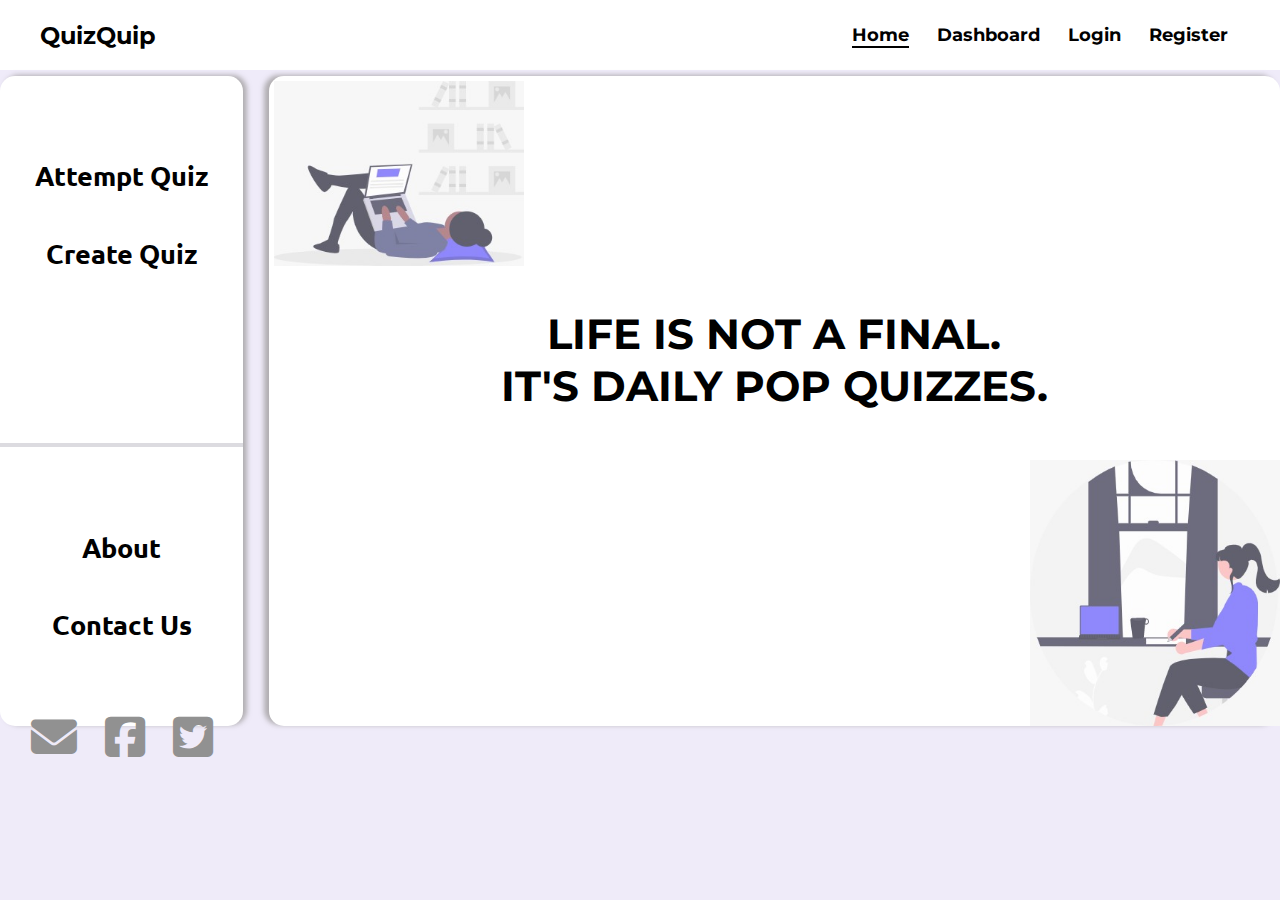
<file: index.html>
<!DOCTYPE html>
<html lang="en">
<head>
    <meta charset="UTF-8">
    <meta http-equiv="X-UA-Compatible" content="IE=edge">
    <meta name="viewport" content="width=device-width, initial-scale=1.0">
    <title>QuizQuip - Home</title>
    <link rel="stylesheet" href="style.css">
    <link rel="stylesheet" href="https://cdnjs.cloudflare.com/ajax/libs/font-awesome/6.1.0/css/all.min.css">
</head>
<body>
    <header>
        <div class="logo">QuizQuip</div>
        <nav>
            <ul>
                <li><a class="active" href="index.html">Home</a></li>
                <li><a href="dashboard.html">Dashboard</a></li>
                <li><a href="login.html">Login</a></li>
                <li><a href="register.html">Register</a></li>
            </ul>
        </nav>
    </header>
    <section class="container">
        <section class="col-one">
            <div class="quiz-link">
                <h2><a href="">Attempt Quiz</a></h2>
                <h2><a href="">Create Quiz</a></h2>
            </div>
            
            <div class="about-link">
                <h2><a href="">About</a></h2>
                <h2><a href="">Contact Us</a></h2>
                <div class="social-icon">
                    <i class="fa-solid fa-envelope"></i>
                    <i class="fa-brands fa-facebook-square"></i>
                    <i class="fa-brands fa-twitter-square"></i>
                </div>
            </div>
        </section>

        <section class="col-two">
            <img class="img-one" src="1.jpg">
            <h2>
                Life is not a Final. <br>
                It's daily pop quizzes.
            </h2>
            <img class="img-two" src="2.jpg">
        </section>
    </section>
</body>
</html>
</file>
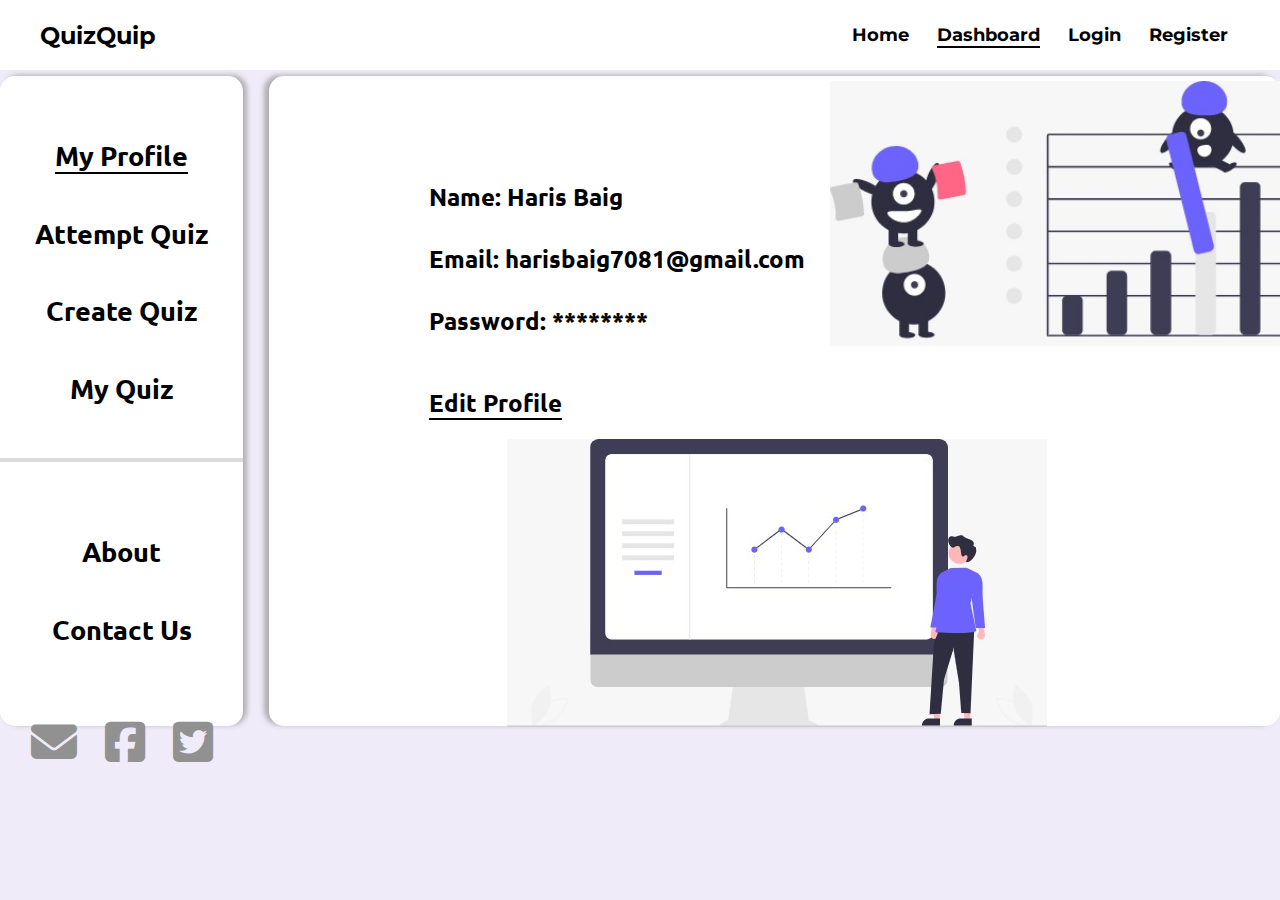
<file: dashboard.html>
<!DOCTYPE html>
<html lang="en">
<head>
    <meta charset="UTF-8">
    <meta http-equiv="X-UA-Compatible" content="IE=edge">
    <meta name="viewport" content="width=device-width, initial-scale=1.0">
    <title>QuizQuip - Dashboard</title>
    <link rel="stylesheet" href="style.css">
    <link rel="stylesheet" href="https://cdnjs.cloudflare.com/ajax/libs/font-awesome/6.1.0/css/all.min.css">
</head>
<body>
    <header>
        <div class="logo">QuizQuip</div>
        <nav>
            <ul>
                <li><a href="index.html">Home</a></li>
                <li><a class="active" href="dashboard.html">Dashboard</a></li>
                <li><a href="login.html">Login</a></li>
                <li><a href="register.html">Register</a></li>
            </ul>
        </nav>
    </header>
    <section class="container">
        <section class="dashboard-col-one">
            <div class="dashboard-quiz-link">
                <h2 ><a href="" style="border-bottom:2px solid #000">My Profile</a></h2>
                <h2><a href="">Attempt Quiz</a></h2>
                <h2><a href="">Create Quiz</a></h2>
                <h2><a href="">My Quiz</a></h2>
            </div>

            <div class="dashboard-about-link">
                <h2><a href="">About</a></h2>
                <h2><a href="">Contact Us</a></h2>
                <div class="social-icon">
                    <i class="fa-solid fa-envelope"></i>
                    <i class="fa-brands fa-facebook-square"></i>
                    <i class="fa-brands fa-twitter-square"></i>
                </div>
            </div>
        </section>

        <section class="dashboard-col-two">
            <img class="img-three" src="3.jpg">
            <div>
                <h2>Name: Haris Baig</h2>
                <h2>Email: harisbaig7081@gmail.com</h2>
                <h2>Password: ********</h2>
                <h2><a style="border-bottom:2px solid #000;" href="">Edit Profile</a></h2>
            </div>

            <img class="img-four" src="4.jpg">
        </section>
    </section>
</body>
</html>
</file>
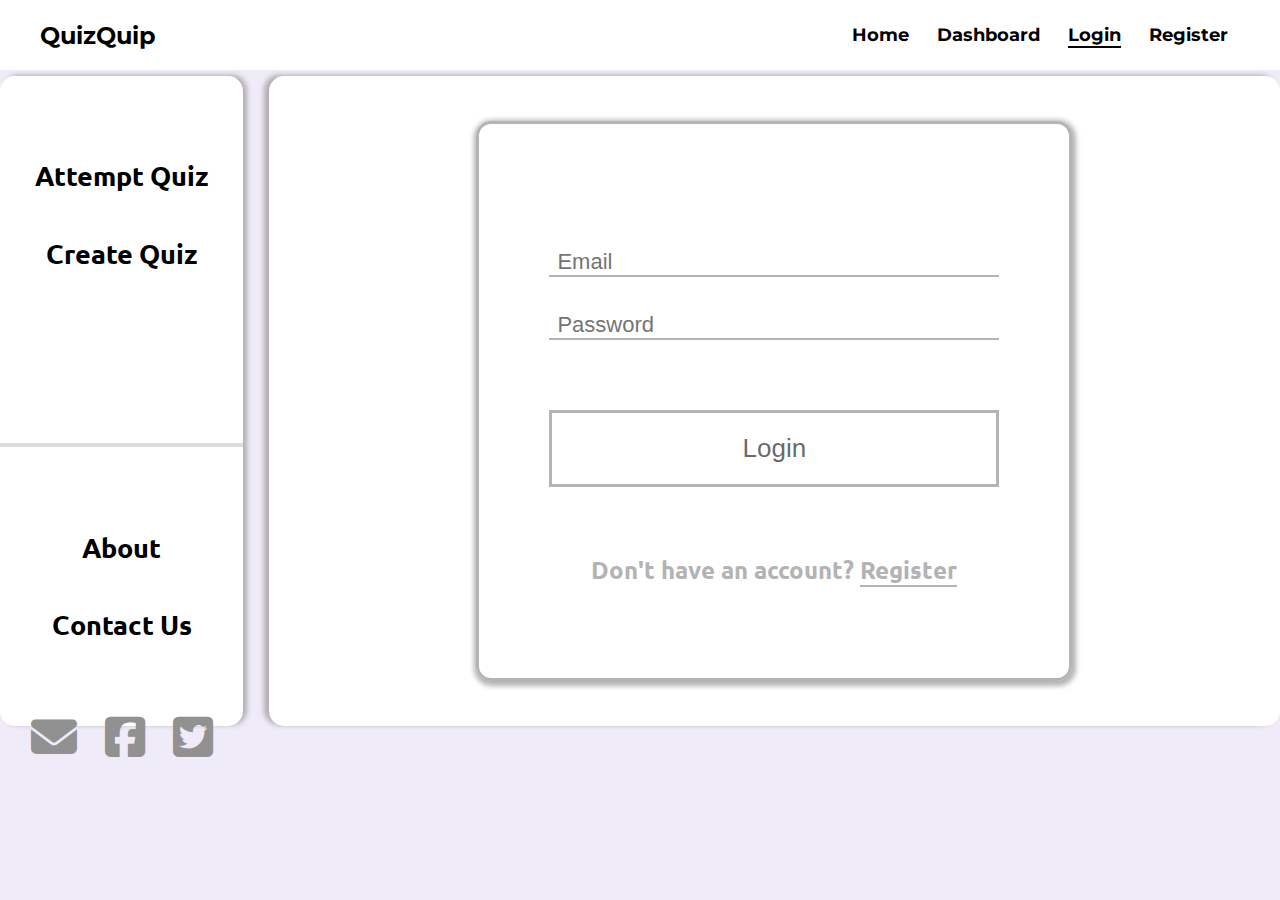
<file: login.html>
<!DOCTYPE html>
<html lang="en">
<head>
    <meta charset="UTF-8">
    <meta http-equiv="X-UA-Compatible" content="IE=edge">
    <meta name="viewport" content="width=device-width, initial-scale=1.0">
    <title>QuizQuip - Login</title>
    <link rel="stylesheet" href="style.css">
    <link rel="stylesheet" href="https://cdnjs.cloudflare.com/ajax/libs/font-awesome/6.1.0/css/all.min.css">
</head>
<body>
    <header>
        <div class="logo">QuizQuip</div>
        <nav>
            <ul>
                <li><a href="index.html">Home</a></li>
                <li><a href="dashboard.html">Dashboard</a></li>
                <li><a class="active" href="login.html">Login</a></li>
                <li><a href="register.html">Register</a></li>
            </ul>
        </nav>
    </header>
    <section class="container">
        <section class="col-one">
            <div class="quiz-link">
                <h2><a href="">Attempt Quiz</a></h2>
                <h2><a href="">Create Quiz</a></h2>
            </div>
            
            <div class="about-link">
                <h2><a href="">About</a></h2>
                <h2><a href="">Contact Us</a></h2>
                <div class="social-icon">
                    <i class="fa-solid fa-envelope"></i>
                    <i class="fa-brands fa-facebook-square"></i>
                    <i class="fa-brands fa-twitter-square"></i>
                </div>
            </div>
        </section>

        <section class="login-col-two">
            <div class="form">
                <form class="login-form">
                    <input type="email" placeholder="Email">
                    <input type="password" placeholder="Password">
                    <input class="submit-btn" type="submit" value="Login">
                    <h4 class="form-text">Don't have an account?  <span style="border-bottom:2px solid rgba(156,154,154,0.75)">Register</span></h4>
                </form>
            </div>
        </section>
    </section>
</body>
</html>
</file>
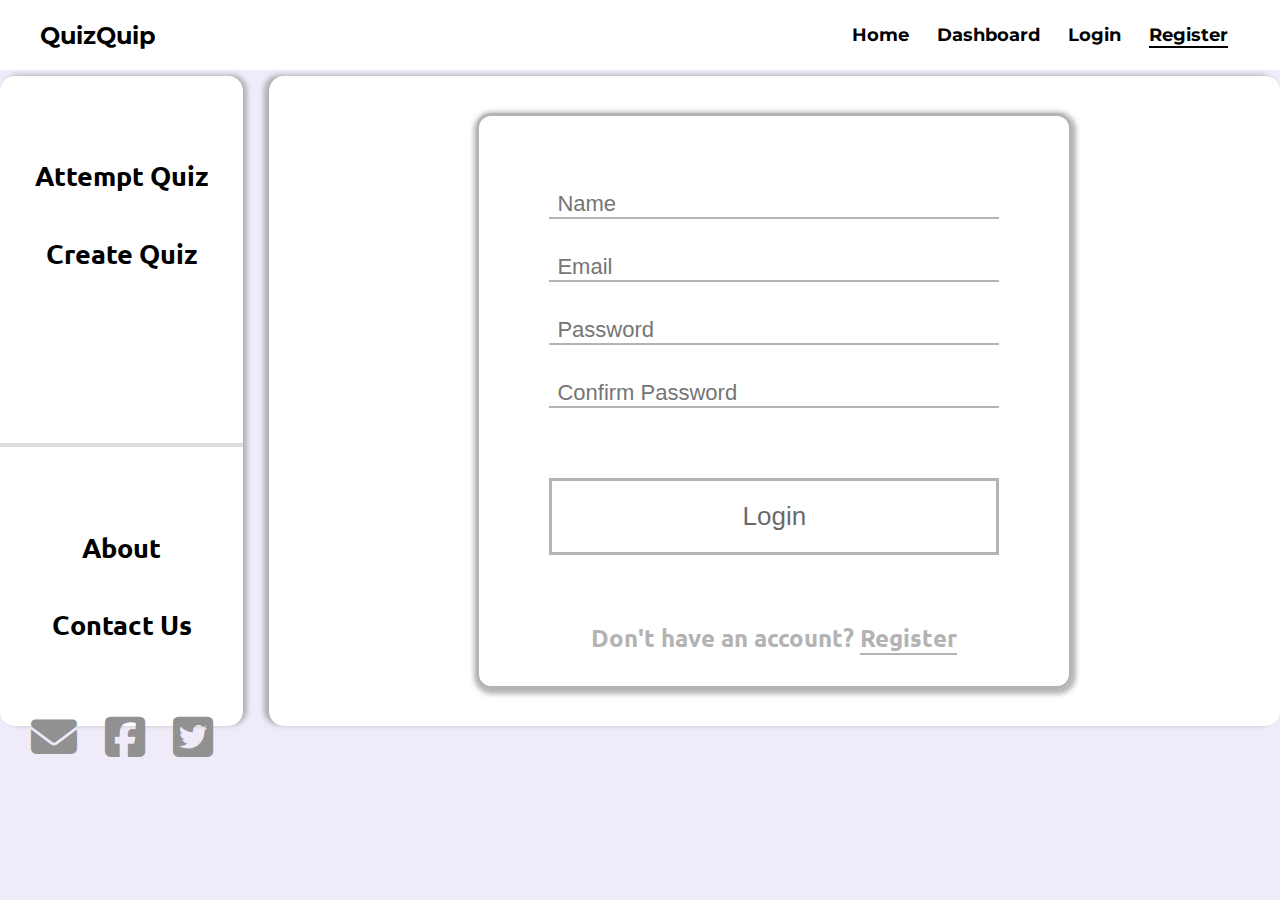
<file: register.html>
<!DOCTYPE html>
<html lang="en">
<head>
    <meta charset="UTF-8">
    <meta http-equiv="X-UA-Compatible" content="IE=edge">
    <meta name="viewport" content="width=device-width, initial-scale=1.0">
    <title>QuizQuip - Register</title>
    <link rel="stylesheet" href="style.css">
    <link rel="stylesheet" href="https://cdnjs.cloudflare.com/ajax/libs/font-awesome/6.1.0/css/all.min.css">
</head>
<body>
    <header>
        <div class="logo">QuizQuip</div>
        <nav>
            <ul>
                <li><a href="index.html">Home</a></li>
                <li><a href="dashboard.html">Dashboard</a></li>
                <li><a href="login.html">Login</a></li>
                <li><a class="active" href="register.html">Register</a></li>
            </ul>
        </nav>
    </header>
    <section class="container">
        <section class="col-one">
            <div class="quiz-link">
                <h2><a href="">Attempt Quiz</a></h2>
                <h2><a href="">Create Quiz</a></h2>
            </div>
            
            <div class="about-link">
                <h2><a href="">About</a></h2>
                <h2><a href="">Contact Us</a></h2>
                <div class="social-icon">
                    <i class="fa-solid fa-envelope"></i>
                    <i class="fa-brands fa-facebook-square"></i>
                    <i class="fa-brands fa-twitter-square"></i>
                </div>
            </div>
        </section>

        <section class="login-col-two">
            <div class="form">
                <form class="register-form">
                    <input type="text" placeholder="Name">
                    <input type="email" placeholder="Email">
                    <input type="password" placeholder="Password">
                    <input type="password" placeholder="Confirm Password">
                    <input class="submit-btn" type="submit" value="Login">
                    <h4 class="form-text">Don't have an account?  <span style="border-bottom:2px solid rgba(156,154,154,0.75)">Register</span></h4>
                </form>
            </div>
        </section>
    </section>
</body>
</html>
</file>
<file: style.css>
@import url('https://fonts.googleapis.com/css2?family=Montserrat:ital,wght@0,100;0,200;0,300;0,400;0,500;0,600;0,700;0,800;0,900;1,100;1,200;1,300;1,400;1,500;1,600;1,700;1,800;1,900&display=swap');
@import url('https://fonts.googleapis.com/css2?family=Ubuntu:wght@300&display=swap');

html, body {
  margin: 0;
  padding: 0;
}

body {
  background-color: #efebf9;
  box-sizing: border-box;
  font-family: 'Montserrat', sans-serif;
  height: 100vh;
    overflow: hidden;
}

a {
  text-decoration: none;
  color: #000;
}

/** Header Style **/
.logo {
  font-weight: bold;
  font-size: 24px;
}

header {
  display: flex;
  align-items: center;
  justify-content: space-between;
  padding: 0 40px;
  background-color: #fff;
  height: 70px;
  margin-bottom: 6px;
}

nav ul li {
  list-style: none;
  display: inline;
  padding: 0 12px;
}

nav ul li a {
  font-size: 18px;
  font-weight: bold;
}

.active {
  border-bottom: 2px solid #000;
}

/* Main Container Style */
.container {
  display: flex;
  justify-content: space-between;
  height: calc(80vh - 70px);
}

.col-one {
  width: 19%;
  background-color: #fff;
  text-align: center;
  border-radius: 15px;
  font-size: 14px;
  box-shadow: 4px -1px 5px 0px rgba(156, 154, 154, 0.75);
  -webkit-box-shadow: 4px -1px 5px 0px rgba(156, 154, 154, 0.75);
  -moz-box-shadow: 4px -1px 5px 0px rgba(156, 154, 154, 0.75);
}

.col-two {
  width: 79%;
  background-color: #fff;
  border-radius: 15px;
  text-align: center;
  text-transform: uppercase;
  display: flex;
  flex-direction: column;
  align-items: center;
  justify-content: space-between;
  box-shadow: -5px -1px 5px 0px rgba(156, 154, 154, 0.75);
  -webkit-box-shadow: -5px -1px 5px 0px rgba(156, 154, 154, 0.75);
  -moz-box-shadow: -5px -1px 5px 0px rgba(156, 154, 154, 0.75);
}

.col-two img {
  width: 250px;
  padding-left: 5px;
  padding-top: 5px;
}

.col-two h2 {
  font-size: 42px;
}

.img-one {
  align-self: flex-start;
}

.img-two {
  align-self: flex-end;
}

.quiz-link {
  padding-top: 50px;
  padding-bottom: 140px;
  border-bottom: 4px solid #dcdbe0;
  font-family: 'Ubuntu', sans-serif;
  font-size: 18px;
}

.about-link {
  padding-top: 50px;
  font-family: 'Ubuntu', sans-serif;
  font-size: 18px;
}

.quiz-link h2, .about-link h2 {
  padding: 10px 0;
}

.social-icon {
  padding-top: 40px;
}

.social-icon i {
  color: #919191;
  font-size: 46px;
  padding: 0 12px;
}

/** Dashboard Page Style **/
.dashboard-col-one {
  width: 19%;
  background-color: #fff;
  text-align: center;
  border-radius: 15px;
  font-size: 14px;
  box-shadow: 4px -1px 5px 0px rgba(156, 154, 154, 0.75);
  -webkit-box-shadow: 4px -1px 5px 0px rgba(156, 154, 154, 0.75);
  -moz-box-shadow: 4px -1px 5px 0px rgba(156, 154, 154, 0.75);
}

.dashboard-quiz-link {
  padding-top: 30px;
  padding-bottom: 20px;
  border-bottom: 4px solid #dcdbe0;
  font-family: 'Ubuntu', sans-serif;
  font-size: 18px;
}

.dashboard-about-link {
  padding-top: 40px;
  font-family: 'Ubuntu', sans-serif;
  font-size: 18px;
}

.dashboard-quiz-link h2, .dashboard-about-link h2 {
  padding: 10px 0;
}

.dashboard-col-two {
  width: 79%;
  background-color: #fff;
  border-radius: 15px;
  text-align: left;
  display: flex;
  flex-direction: column;
  align-items: flex-start;
  justify-content: space-between;
  box-shadow: -5px -1px 5px 0px rgba(156, 154, 154, 0.75);
  -webkit-box-shadow: -5px -1px 5px 0px rgba(156, 154, 154, 0.75);
  -moz-box-shadow: -5px -1px 5px 0px rgba(156, 154, 154, 0.75);
}

.dashboard-col-two img {
  padding-left: 5px;
  padding-top: 5px;
}

.dashboard-col-two div {
  margin-top: -180px;
  padding-left: 160px;
}

.dashboard-col-two div h2 {
  margin: 0;
  padding: 0;
  font-family: 'Ubuntu', sans-serif;
  font-size: 24px;
  padding: 15px 0;
}

.dashboard-col-two div h2:last-child {
  margin-top: 20px;
}

.img-three {
  align-self: flex-end;
  width: 450px;
}

.img-four {
  align-self: center;
}

/** Login Page Style **/
.login-col-two {
  width: 79%;
  background-color: #fff;
  border-radius: 15px;
  text-align: center;
  display: flex;
  flex-direction: column;
  align-items: center;
  justify-content: center;
  box-shadow: -5px -1px 5px 0px rgba(156, 154, 154, 0.75);
  -webkit-box-shadow: -5px -1px 5px 0px rgba(156, 154, 154, 0.75);
  -moz-box-shadow: -5px -1px 5px 0px rgba(156, 154, 154, 0.75);
}

.login-form {
  display: flex;
  flex-direction: column;
  border: 3px solid rgba(156, 154, 154, 0.75);
  border-radius: 15px;
  padding: 100px 70px 60px;
  box-shadow: 1px 2px 5px 3px rgba(156, 154, 154, 0.75);
  -webkit-box-shadow: 1px 2px 5px 3px rgba(156, 154, 154, 0.75);
  -moz-box-shadow: 1px 2px 5px 3px rgba(156, 154, 154, 0.75);
}

form input {
  margin: 10px 0;
  padding: 15px 0 0 8px;
  font-size: 22px;
  border: none;
  border-bottom: 2px solid rgba(156, 154, 154, 0.75);
}

.submit-btn {
  margin-top: 60px;
  padding: 20px;
  width: 450px;
  font-size: 26px;
  background-color: #fff;
  border: 3px solid rgba(156, 154, 154, 0.75);
  color: rgba(54, 54, 54, 0.75);
  cursor: pointer;
}

.form-text {
  font-family: 'Ubuntu', sans-serif;
  font-size: 24px;
  padding-top: 25px;
  color: rgba(156, 154, 154, 0.75);
}

/** Register Page Style **/
.register-form {
  display: flex;
  flex-direction: column;
  border: 3px solid rgba(156, 154, 154, 0.75);
  border-radius: 15px;
  padding: 50px 70px 0;
  box-shadow: 1px 2px 5px 3px rgba(156, 154, 154, 0.75);
  -webkit-box-shadow: 1px 2px 5px 3px rgba(156, 154, 154, 0.75);
  -moz-box-shadow: 1px 2px 5px 3px rgba(156, 154, 154, 0.75);
}
</file>
